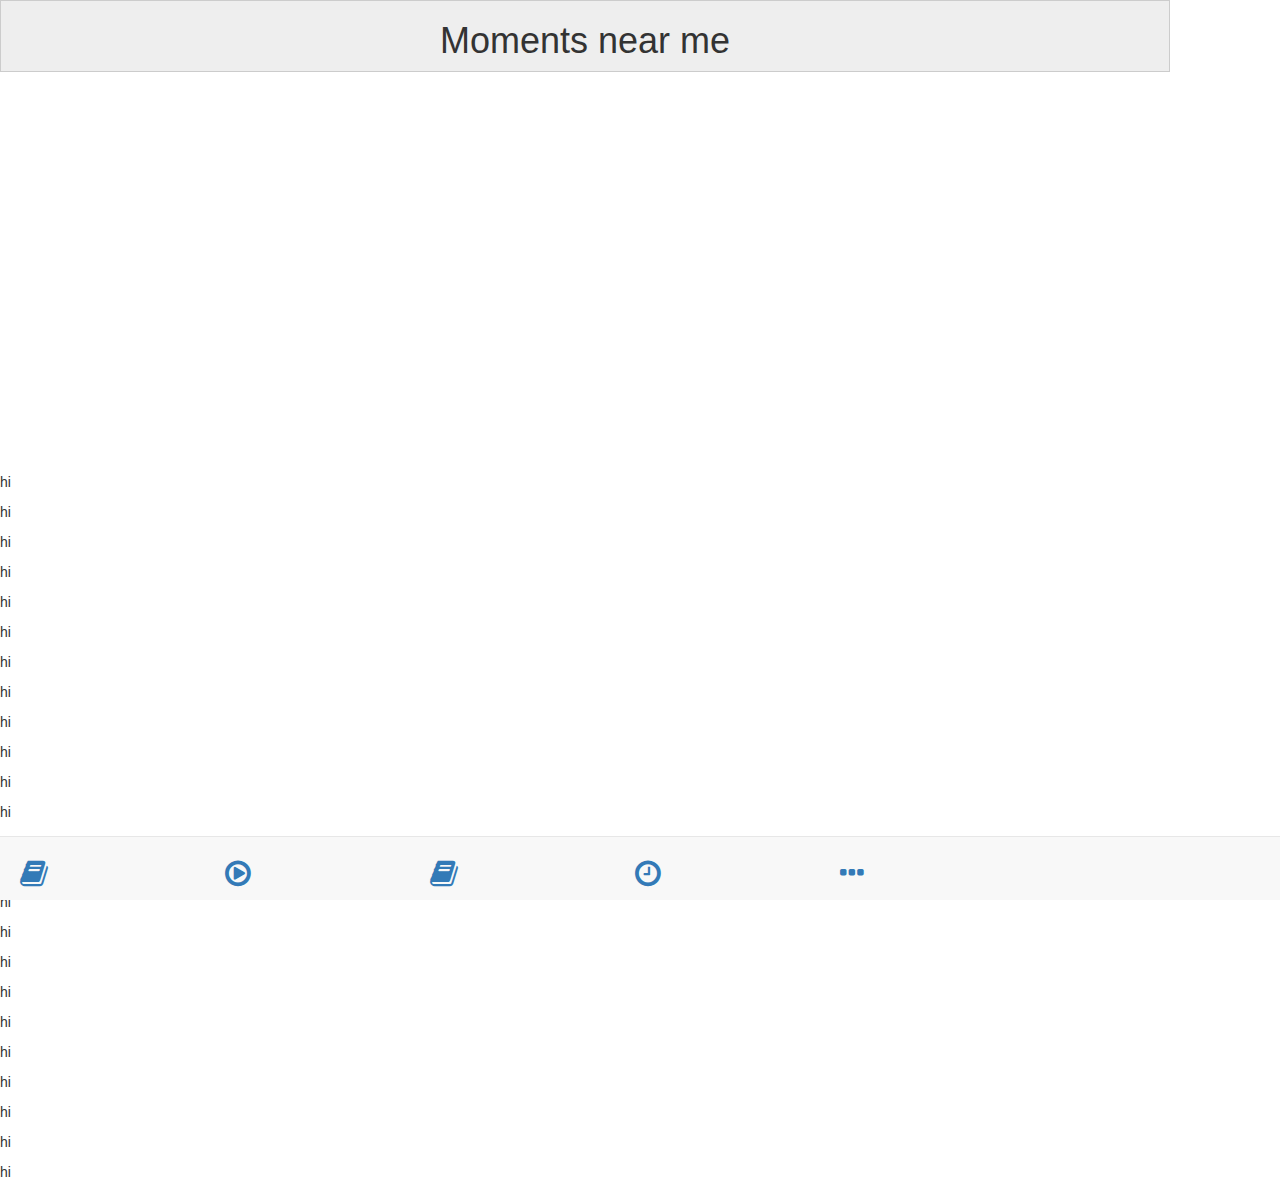
<file: index.html>
<!DOCTYPE html>
<html lang="en">
  <head>
    <title>Sunnia Ye</title>
    <meta charset="utf-8">
    <meta http-equiv="X-UA-Compatible" content="IE=edge">
    <meta name="viewport" content="width=device-width, initial-scale=1">
    <link href='http://fonts.googleapis.com/css?family=Open+Sans:300' rel='stylesheet' type='text/css'>
    <!-- Bootstrap -->
    <link href="https://maxcdn.bootstrapcdn.com/bootstrap/3.3.2/css/bootstrap.min.css" rel="stylesheet">
    <!--[if lt IE 9]>
      <script src="https://oss.maxcdn.com/html5shiv/3.7.2/html5shiv.min.js"></script>
      <script src="https://oss.maxcdn.com/respond/1.4.2/respond.min.js"></script>
    <![endif]-->
    <link href="https://maxcdn.bootstrapcdn.com/font-awesome/4.2.0/css/font-awesome.min.css" rel="stylesheet">
    <link rel="stylesheet" href="http://npmcdn.com/leaflet@1.0.0-rc.2/dist/leaflet.css" />
    <link rel="stylesheet" type="text/css" href="index.css">

  </head>
  <body>

    <div class="container">
      <div class="box center">
        <h1>Moments near me</h1>
      </div>
      <div id="mapid"></div>
    </div>

    <div class="">
      <p>
      hi
      </p>
      <p>
      hi
      </p>
      <p>
      hi
      </p>
      <p>
      hi
      </p>
      <p>
      hi
      </p>
      <p>
      hi
      </p>
      <p>
      hi
      </p>
      <p>
      hi
      </p>
      <p>
      hi
      </p>
      <p>
      hi
      </p>
      <p>
      hi
      </p>
      <p>
      hi
      </p>
      <p>
      hi
      </p>
      <p>
      hi
      </p>
      <p>
      hi
      </p>
      <p>
      hi
      </p>
      <p>
      hi
      </p>
      <p>
      hi
      </p>
      <p>
      hi
      </p>
      <p>
      hi
      </p>
      <p>
      hi
      </p>
      <p>
      hi
      </p>
      <p>
      hi
      </p>
      <p>
      hi
      </p>
    </div>
    
    <nav class="navbar navbar-default navbar-fixed-bottom" role="navigation" id="top">
      <div class="container">
        <div class="row">
          <span class="col-xs-2 icon"><h2><a href="#"><i class="fa fa-book" aria-hidden="true"></i></a></h2></span>
          <span class="col-xs-2 icon"><h2><a href="#"><i class="fa fa-play-circle-o" aria-hidden="true"></i></a></h2></span>
          <span class="col-xs-2 icon"><h2><a href="#"><i class="fa fa-book" aria-hidden="true"></i></a></h2></span>
          <span class="col-xs-2 icon"><h2><a href="#"><i class="fa fa-clock-o" aria-hidden="true"></i></a></h2></span>
          <span class="col-xs-2 icon"><h2><a href="#"><i class="fa fa-ellipsis-h" aria-hidden="true"></i></a></h2></span>
        </div>
      </div>
    </nav>

    <!-- jQuery (necessary for Bootstrap's JavaScript plugins) -->
    <script src="https://ajax.googleapis.com/ajax/libs/jquery/1.11.1/jquery.min.js"></script>
    <!-- Include all compiled plugins (below), or include individual files as needed -->
    <script src="https://maxcdn.bootstrapcdn.com/bootstrap/3.3.2/js/bootstrap.min.js"></script>
    <script src="http://npmcdn.com/leaflet@1.0.0-rc.2/dist/leaflet.js"></script>
    <script type="text/javascript" src="http://maps.stamen.com/js/tile.stamen.js?v1.3.0"></script>

    <script>
      var terrain = new L.StamenTileLayer("terrain");
      var map = L.map('mapid').setView([40.7829, -73.9654], 15);

      L.tileLayer('http://{s}.tile.osm.org/{z}/{x}/{y}.png', {
        attribution: '&copy; <a href="http://osm.org/copyright">OpenStreetMap</a> contributors',
        maxZoom: 18,
      }).addTo(map);
      // map.addLayer(terrain);

      L.marker([40.7829, -73.9654]).addTo(map)
        .bindPopup('A pretty CSS3 popup.<br> Easily customizable.')
        .openPopup();

      L.marker([40.762983, -73.973870]).addTo(map)
        .bindPopup('"Just because life is hard, and always ends in a bad way, doesn\'t mean that all stories have to, even if that\'s what they tell us in school and in the New York Times Review. In fact, it\'s a good thing that stories are as different as we are, one from another."<br>- James Patterson, Sundays at Tiffany\'s');

      L.marker([40.7128, -74.0059]).addTo(map)
        .bindPopup('"If Washington expected relief from Hamilton badgering him for an appointment, he soon learned otherwise. Hamilton was fully prepared to become a pest."<br>― Ron Chernow, Alexander Hamilton');
    </script>

  </body>
</html>
</file>
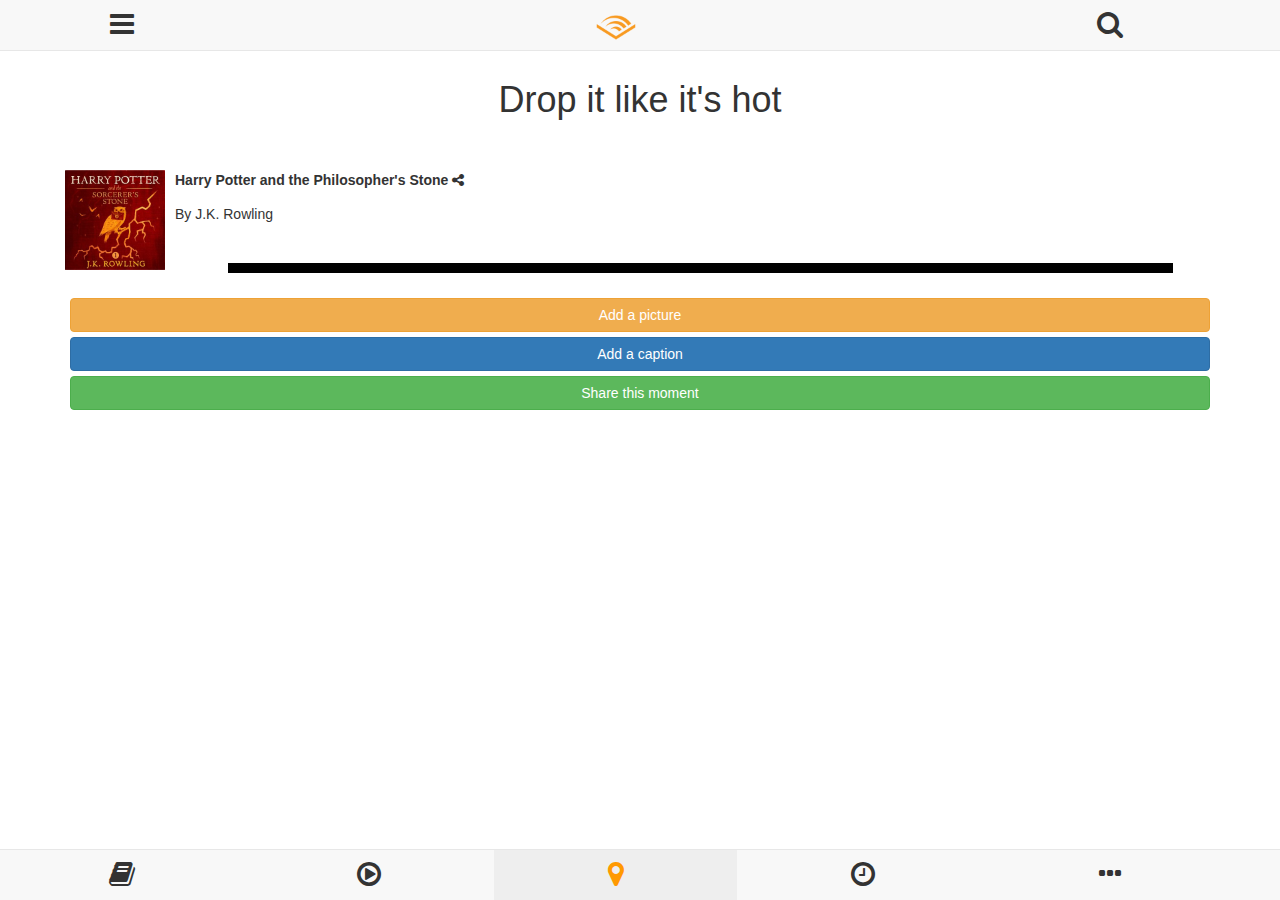
<file: drop.html>
<!DOCTYPE html>
<html lang="en">
  <head>
    <title>Drop page</title>
    <meta charset="utf-8">
    <meta http-equiv="X-UA-Compatible" content="IE=edge">
    <meta name="viewport" content="width=device-width, initial-scale=1">
    <link href='http://fonts.googleapis.com/css?family=Open+Sans:300' rel='stylesheet' type='text/css'>
    <!-- Bootstrap -->
    <link href="https://maxcdn.bootstrapcdn.com/bootstrap/3.3.2/css/bootstrap.min.css" rel="stylesheet">
    <!--[if lt IE 9]>
      <script src="https://oss.maxcdn.com/html5shiv/3.7.2/html5shiv.min.js"></script>
      <script src="https://oss.maxcdn.com/respond/1.4.2/respond.min.js"></script>
    <![endif]-->
    <link href="https://maxcdn.bootstrapcdn.com/font-awesome/4.2.0/css/font-awesome.min.css" rel="stylesheet">
    <link rel="stylesheet" type="text/css" href="css/style.css">
    <link rel="stylesheet" type="text/css" href="css/drop.css">

  </head>
  <body>
    <nav class="navbar navbar-default navbar-fixed-top" role="navigation" id="top">
      <div class="navbar_app"><i class="fa fa-bars" aria-hidden="true"></i></div>
      <div class="navbar_app"><i class="fa" aria-hidden="true"></i></div>
      <div class="navbar_app"><img src="audible_orange.png" width="40px"></div>
      <a href="found.html"><div class="navbar_app"><i class="fa" aria-hidden="true"></i></div></a>
      <div class="navbar_app"><i class="fa fa-search" aria-hidden="true"></i></div>
    </nav>

    <div class="container">
      <div class="box center">
        <h1>Drop it like it's hot</h1>
        <br>
        <br>
      </div>
      <div class="center">
        <div class="row">
          <div class="media">
            <div class="media-left">
              <a href="#">
                <img class="media-object" src="pix/hp1.jpg" width="100px" height="100px" alt="book cover art">
              </a>
            </div>
            <div class="media-body">
              <p class="book_title">Harry Potter and the Philosopher's Stone <i class="fa fa-share-alt" aria-hidden="true"></i></p>
              <p class="book_author">By J.K. Rowling</p>
              <br>
              <video width="90%" height="10" controls></video>
              <br>
              <br>
            </div>
          </div>
        </div>
        <div class="row" id="spacing"></div>
        <div class="row drop-btn">
          <div class="col-md-12">
            <button type="button" class="btn btn-warning btn-block">Add a picture</button>
            <div class="vspace"></div>
          </div>
        </div>
        <div class="row drop-btn">
          <div class="col-md-12">
            <button type="button" class="btn btn-primary btn-block">Add a caption</button>
            <div class="vspace"></div>
          </div>
        </div>
        <div class="row drop-btn">
          <div class="col-md-12">
            <a href="share.html" role="button" class="btn btn-success btn-block">Share this moment</a>
            <div class="vspace"></div>
          </div>
        </div>
      </div>
    </div>
    
    <nav class="navbar navbar-default navbar-fixed-bottom" role="navigation">
      <div class="">
        <div class="navbar_app"><i class="fa fa-book" aria-hidden="true"></i></div>
        <div class="navbar_app"><i class="fa fa-play-circle-o" aria-hidden="true"></i></div>
        <div class="navbar_app icon_active"><a href="#" class="orange"><i class="fa fa-map-marker" aria-hidden="true"></i></a></div>
        <div class="navbar_app"><i class="fa fa-clock-o" aria-hidden="true"></i></div>
        <div class="navbar_app"><i class="fa fa-ellipsis-h" aria-hidden="true"></i></div>
      </div>
    </nav>

    <!-- jQuery (necessary for Bootstrap's JavaScript plugins) -->
    <script src="https://ajax.googleapis.com/ajax/libs/jquery/1.11.1/jquery.min.js"></script>
    <!-- Include all compiled plugins (below), or include individual files as needed -->
    <script src="https://maxcdn.bootstrapcdn.com/bootstrap/3.3.2/js/bootstrap.min.js"></script>

  </body>
</html>
</file>
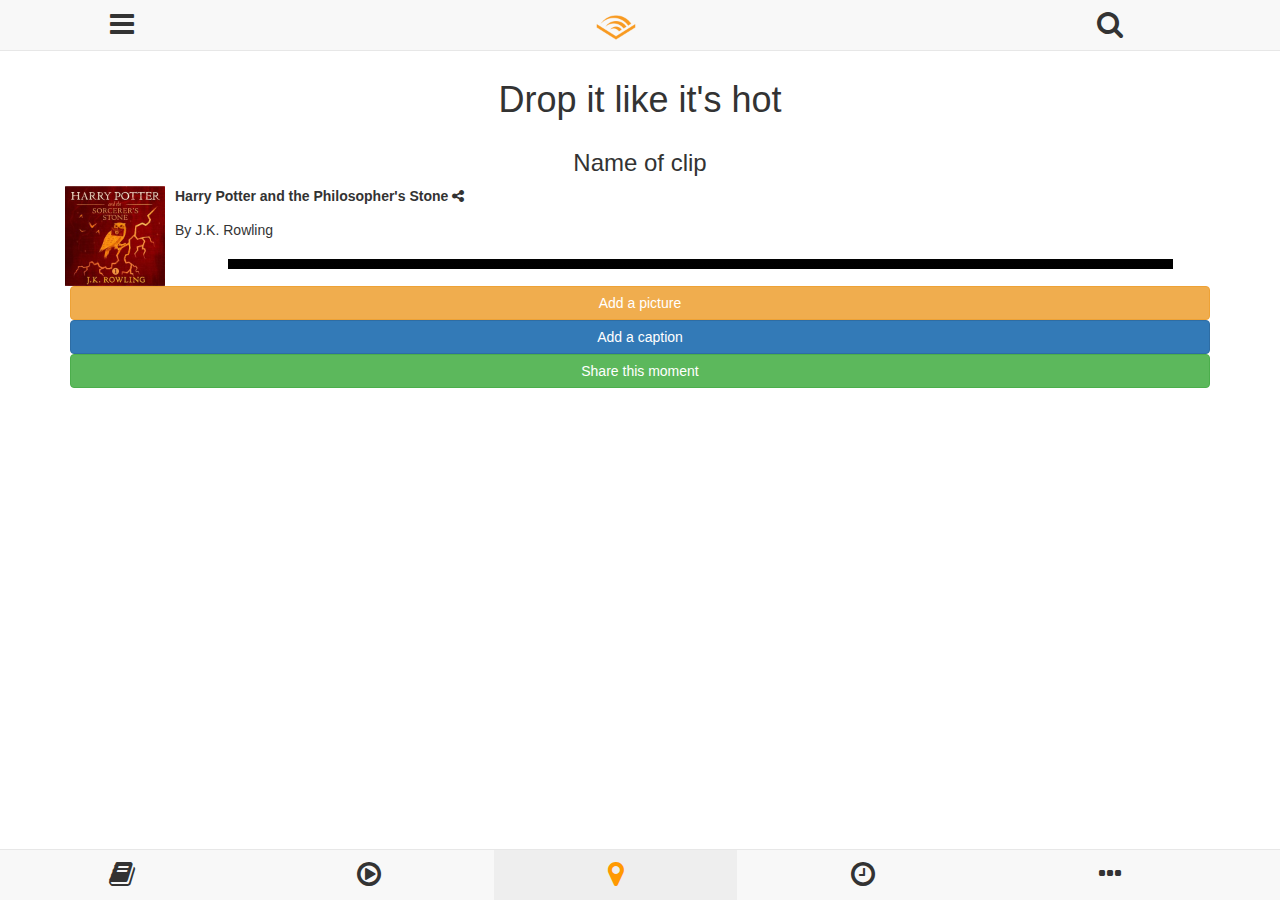
<file: drop_moment.html>
<!DOCTYPE html>
<html lang="en">
  <head>
    <title>Drop page</title>
    <meta charset="utf-8">
    <meta http-equiv="X-UA-Compatible" content="IE=edge">
    <meta name="viewport" content="width=device-width, initial-scale=1">
    <link href='http://fonts.googleapis.com/css?family=Open+Sans:300' rel='stylesheet' type='text/css'>
    <!-- Bootstrap -->
    <link href="https://maxcdn.bootstrapcdn.com/bootstrap/3.3.2/css/bootstrap.min.css" rel="stylesheet">
    <!--[if lt IE 9]>
      <script src="https://oss.maxcdn.com/html5shiv/3.7.2/html5shiv.min.js"></script>
      <script src="https://oss.maxcdn.com/respond/1.4.2/respond.min.js"></script>
    <![endif]-->
    <link href="https://maxcdn.bootstrapcdn.com/font-awesome/4.2.0/css/font-awesome.min.css" rel="stylesheet">
    <link rel="stylesheet" type="text/css" href="css/style.css">
    <link rel="stylesheet" type="text/css" href="css/drop.css">

  </head>
  <body>
    <nav class="navbar navbar-default navbar-fixed-top" role="navigation" id="top">
      <div class="navbar_app"><i class="fa fa-bars" aria-hidden="true"></i></div>
      <div class="navbar_app"><i class="fa" aria-hidden="true"></i></div>
      <div class="navbar_app"><img src="audible_orange.png" width="40px"></div>
      <div class="navbar_app"><i class="fa" aria-hidden="true"></i></div>
      <div class="navbar_app"><i class="fa fa-search" aria-hidden="true"></i></div>
    </nav>

    <div class="container">
      <div class="box center">
        <h1>Drop it like it's hot</h1>
      </div>
      <div class="center">
        <div class="row">
          <h3> Name of clip </h3>
        </div>
        <div class="row">
          <div class="media">
            <div class="media-left">
              <a href="#">
                <img class="media-object" src="pix/hp1.jpg" width="100px" height="100px" alt="book cover art">
              </a>
            </div>
            <div class="media-body">
              <p class="book_title">Harry Potter and the Philosopher's Stone <i class="fa fa-share-alt" aria-hidden="true"></i></p>
              <p class="book_author">By J.K. Rowling</p>
              <video width="90%" height="10" controls></video>
              </video>
            </div>
          </div>
        </div>
        <div class="row" id="spacing"></div>
        <div class="row drop-btn">
          <div class="col-md-12">
            <button type="button" class="btn btn-warning btn-block">Add a picture</button>
          </div>
        </div>
        <div class="row drop-btn">
          <div class="col-md-12">
            <button type="button" class="btn btn-primary btn-block">Add a caption</button>
          </div>
        </div>
        <div class="row drop-btn">
          <div class="col-md-12">
            <button type="button" class="btn btn-success btn-block">Share this moment</button>
          </div>
        </div>
      </div>
    </div>
    
    <nav class="navbar navbar-default navbar-fixed-bottom" role="navigation">
      <div class="">
        <div class="navbar_app"><i class="fa fa-book" aria-hidden="true"></i></div>
        <div class="navbar_app"><i class="fa fa-play-circle-o" aria-hidden="true"></i></div>
        <div class="navbar_app icon_active"><a href="#" class="orange"><i class="fa fa-map-marker" aria-hidden="true"></i></a></div>
        <div class="navbar_app"><i class="fa fa-clock-o" aria-hidden="true"></i></div>
        <div class="navbar_app"><i class="fa fa-ellipsis-h" aria-hidden="true"></i></div>
      </div>
    </nav>

    <!-- jQuery (necessary for Bootstrap's JavaScript plugins) -->
    <script src="https://ajax.googleapis.com/ajax/libs/jquery/1.11.1/jquery.min.js"></script>
    <!-- Include all compiled plugins (below), or include individual files as needed -->
    <script src="https://maxcdn.bootstrapcdn.com/bootstrap/3.3.2/js/bootstrap.min.js"></script>

  </body>
</html>
</file>
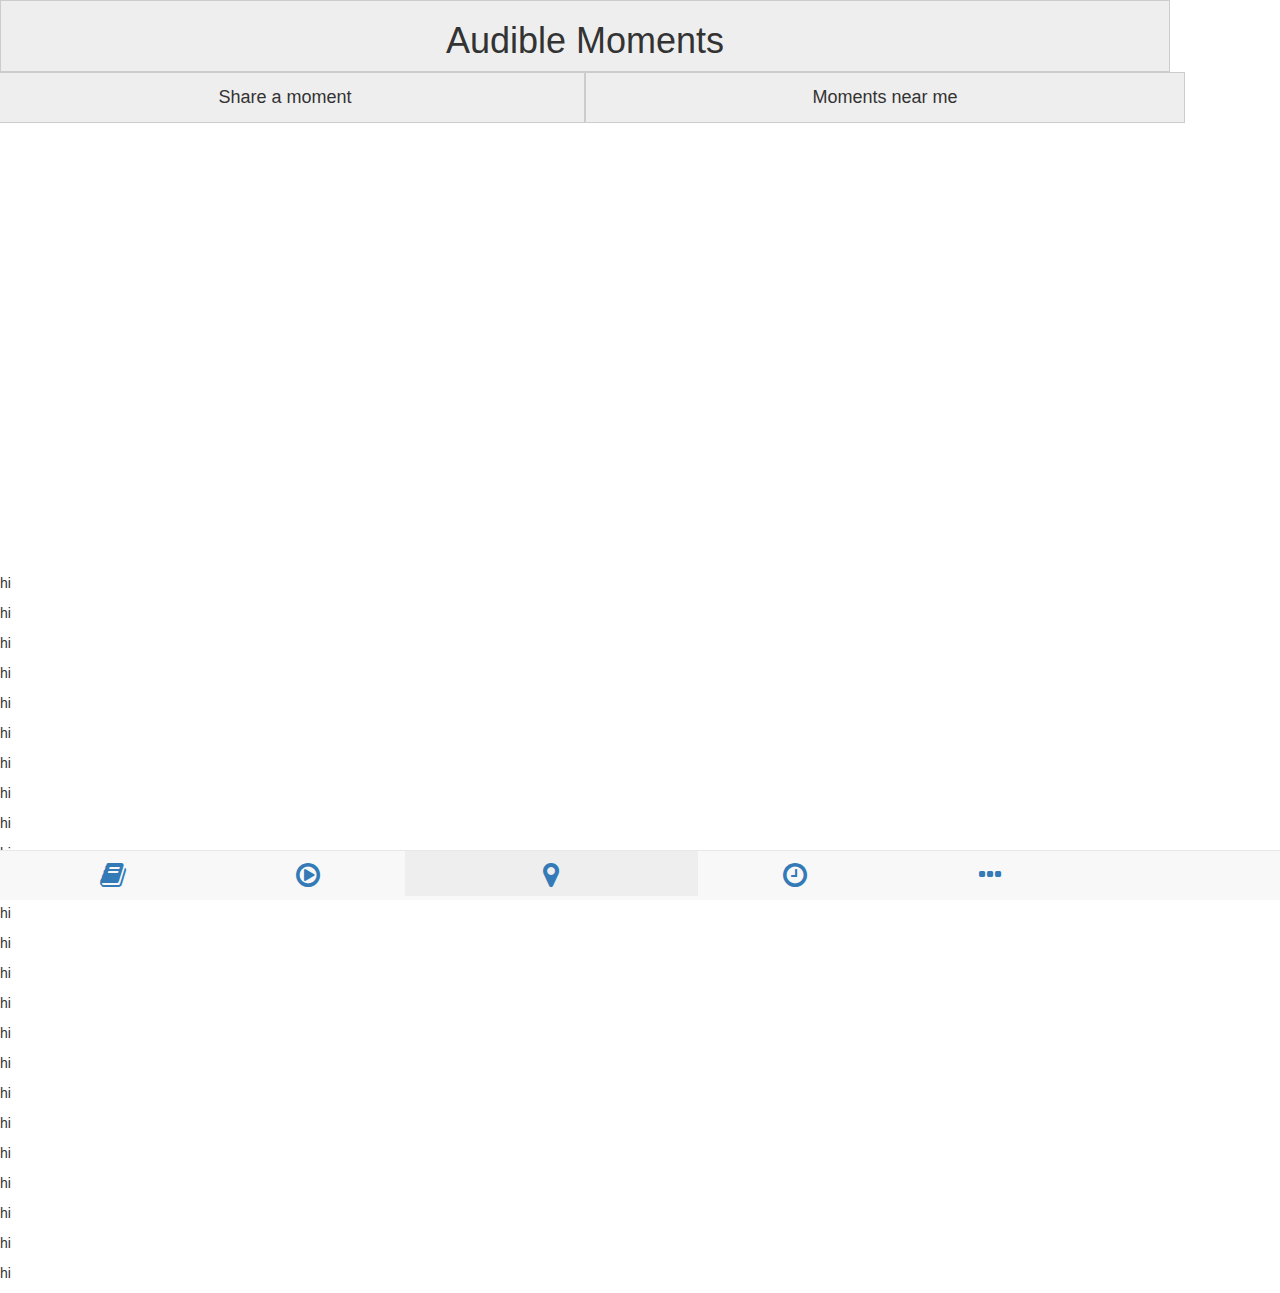
<file: map.html>
<!DOCTYPE html>
<html lang="en">
  <head>
    <title>Moment Map</title>
    <meta charset="utf-8">
    <meta http-equiv="X-UA-Compatible" content="IE=edge">
    <meta name="viewport" content="width=device-width, initial-scale=1">
    <link href='http://fonts.googleapis.com/css?family=Open+Sans:300' rel='stylesheet' type='text/css'>
    <!-- Bootstrap -->
    <link href="https://maxcdn.bootstrapcdn.com/bootstrap/3.3.2/css/bootstrap.min.css" rel="stylesheet">
    <!--[if lt IE 9]>
      <script src="https://oss.maxcdn.com/html5shiv/3.7.2/html5shiv.min.js"></script>
      <script src="https://oss.maxcdn.com/respond/1.4.2/respond.min.js"></script>
    <![endif]-->
    <link href="https://maxcdn.bootstrapcdn.com/font-awesome/4.2.0/css/font-awesome.min.css" rel="stylesheet">
    <link rel="stylesheet" href="http://npmcdn.com/leaflet@1.0.0-rc.2/dist/leaflet.css" />
    <link rel="stylesheet" type="text/css" href="map.css">

  </head>
  <body>

    <div class="container">
      <div class="box center">
        <h1>Audible Moments</h1>
      </div>
      <div class="row">
        <div class="col-xs-6 box center">
          <h4>Share a moment</h4>
        </div>
        <div class="col-xs-6 box center">
          <h4>Moments near me</h4>
        </div>
      </div>
      <div id="mapid"></div>
    </div>

    <div class="">
      <p>
      hi
      </p>
      <p>
      hi
      </p>
      <p>
      hi
      </p>
      <p>
      hi
      </p>
      <p>
      hi
      </p>
      <p>
      hi
      </p>
      <p>
      hi
      </p>
      <p>
      hi
      </p>
      <p>
      hi
      </p>
      <p>
      hi
      </p>
      <p>
      hi
      </p>
      <p>
      hi
      </p>
      <p>
      hi
      </p>
      <p>
      hi
      </p>
      <p>
      hi
      </p>
      <p>
      hi
      </p>
      <p>
      hi
      </p>
      <p>
      hi
      </p>
      <p>
      hi
      </p>
      <p>
      hi
      </p>
      <p>
      hi
      </p>
      <p>
      hi
      </p>
      <p>
      hi
      </p>
      <p>
      hi
      </p>
    </div>
    
    <nav class="navbar navbar-default navbar-fixed-bottom" role="navigation" id="top">
      <div class="container">
        <div class="row row_nav">
          <span class="col-xs-2 icon"><a href="#"><i class="fa fa-book" aria-hidden="true"></i></a></span>
          <span class="col-xs-2 icon"><a href="#"><i class="fa fa-play-circle-o" aria-hidden="true"></i></a></span>
          <span class="col-xs-3 icon icon_active"><a href="#"><i class="fa fa-map-marker" aria-hidden="true"></i></a></span>
          <span class="col-xs-2 icon"><a href="#"><i class="fa fa-clock-o" aria-hidden="true"></i></a></span>
          <span class="col-xs-2 icon"><a href="#"><i class="fa fa-ellipsis-h" aria-hidden="true"></i></a></span>
        </div>
      </div>
    </nav>

    <!-- jQuery (necessary for Bootstrap's JavaScript plugins) -->
    <script src="https://ajax.googleapis.com/ajax/libs/jquery/1.11.1/jquery.min.js"></script>
    <!-- Include all compiled plugins (below), or include individual files as needed -->
    <script src="https://maxcdn.bootstrapcdn.com/bootstrap/3.3.2/js/bootstrap.min.js"></script>
    <script src="http://npmcdn.com/leaflet@1.0.0-rc.2/dist/leaflet.js"></script>
    <script type="text/javascript" src="http://maps.stamen.com/js/tile.stamen.js?v1.3.0"></script>

    <script>
      var layer = new L.StamenTileLayer("watercolor");
      var map = L.map('mapid').setView([40.761701, -73.977654], 13);

      L.tileLayer('http://{s}.tile.osm.org/{z}/{x}/{y}.png', {
        attribution: '&copy; <a href="http://osm.org/copyright">OpenStreetMap</a> contributors',
        maxZoom: 18,
      }).addTo(map);
      map.addLayer(layer);

      L.marker([40.761701, -73.977654]).addTo(map)
        .bindPopup('You are here.')
        .openPopup();

      L.marker([40.7829, -73.9654]).addTo(map)
        .bindPopup('"The more successfully a city mingles everyday diversity of uses and users in its everyday streets, the more successfully, casually (and economically) its people thereby enliven and support well-located parks that can thus give back grace and delight to their neighborhoods instead of vacuity."<br>- Jane Jacobs, The Death and Life of Great American Cities')

      L.marker([40.762983, -73.973870]).addTo(map)
        .bindPopup('"Just because life is hard, and always ends in a bad way, doesn\'t mean that all stories have to, even if that\'s what they tell us in school and in the New York Times Review. In fact, it\'s a good thing that stories are as different as we are, one from another."<br>- James Patterson, Sundays at Tiffany\'s');

      L.marker([40.7128, -74.0059]).addTo(map)
        .bindPopup('"If Washington expected relief from Hamilton badgering him for an appointment, he soon learned otherwise. Hamilton was fully prepared to become a pest."<br>― Ron Chernow, Alexander Hamilton');
    </script>

  </body>
</html>
</file>
<file: index.css>
.center {
	text-align: center;
}
.container {
	margin: 0px 0px;
	padding: 0px 0px;
}
.row {
	padding-left: 15px;
	padding-right: 15px;
}
.box {
	background: #eee;
	border: 1px #ccc solid;
	min-width: 20%;
}
.icon {
	margin-left: 5px;
	margin-right: 5px;
	min-width: 40px;
}

.media-body {
	vertical-align: bottom;
}

.drop-btn {
	margin-top: 20px;
}

#spacing {
	width: 100%;
	height: 20%;
	margin-top: 100px;
}

#mapid { height: 400px; }

video {
	display: block;
}

.media-left {
	padding-left: 10px;
}

.btn-block {
    display: inline-block;
    width: 70%;
}
</file>
<file: css/style.css>
.container {
	margin-top: 60px;
	margin-bottom: 60px;
}
.center {
	text-align: center;
}
.vspace {
	min-height: 5px;
}
.bottom_border {
	border-bottom: 1px #ccc solid;
}
.orange, a.orange:link, a.orange:hover, a.orange:visited, a.orange:active {
	color: #ff9900;
	text-decoration: none;
}
a.white:active, a.white:hover, a.white:visited, a.white:link {
	color: #ffffff;
	text-decoration: none;
}
.icon_active {
	background: #eee;
}
.navbar_app {
	margin: 0px 0px;
	padding-top: 5px;
	min-width: 19%;
	min-height: 50px;
	display: inline-block;
	font-size: 2em;
	text-align: center;
}

.media-left {
	padding-left: 10px;
}
</file>
<file: css/drop.css>
.book_title {
    font-weight: 700;
    text-align: left;
}
.book_author {
    line-height: 2em;
    text-align: left;
}
</file>
<file: map.css>
.center {
	text-align: center;
}
.container {
	margin: 0px 0px;
	padding: 0px 0px;
}
.row_nav {
	padding-left: 30px;
}
.col-xs-6 {
	padding: 5px 5px;
}
.box {
	background: #eee;
	border: 1px #ccc solid;
}
.icon {
	padding-top: 5px;
	min-width: 40px;
	font-size: 2em;
	text-align: center;
}
.icon_active {
	background: #eee;
}
#mapid {
	height: 50vh;
}
</file>
